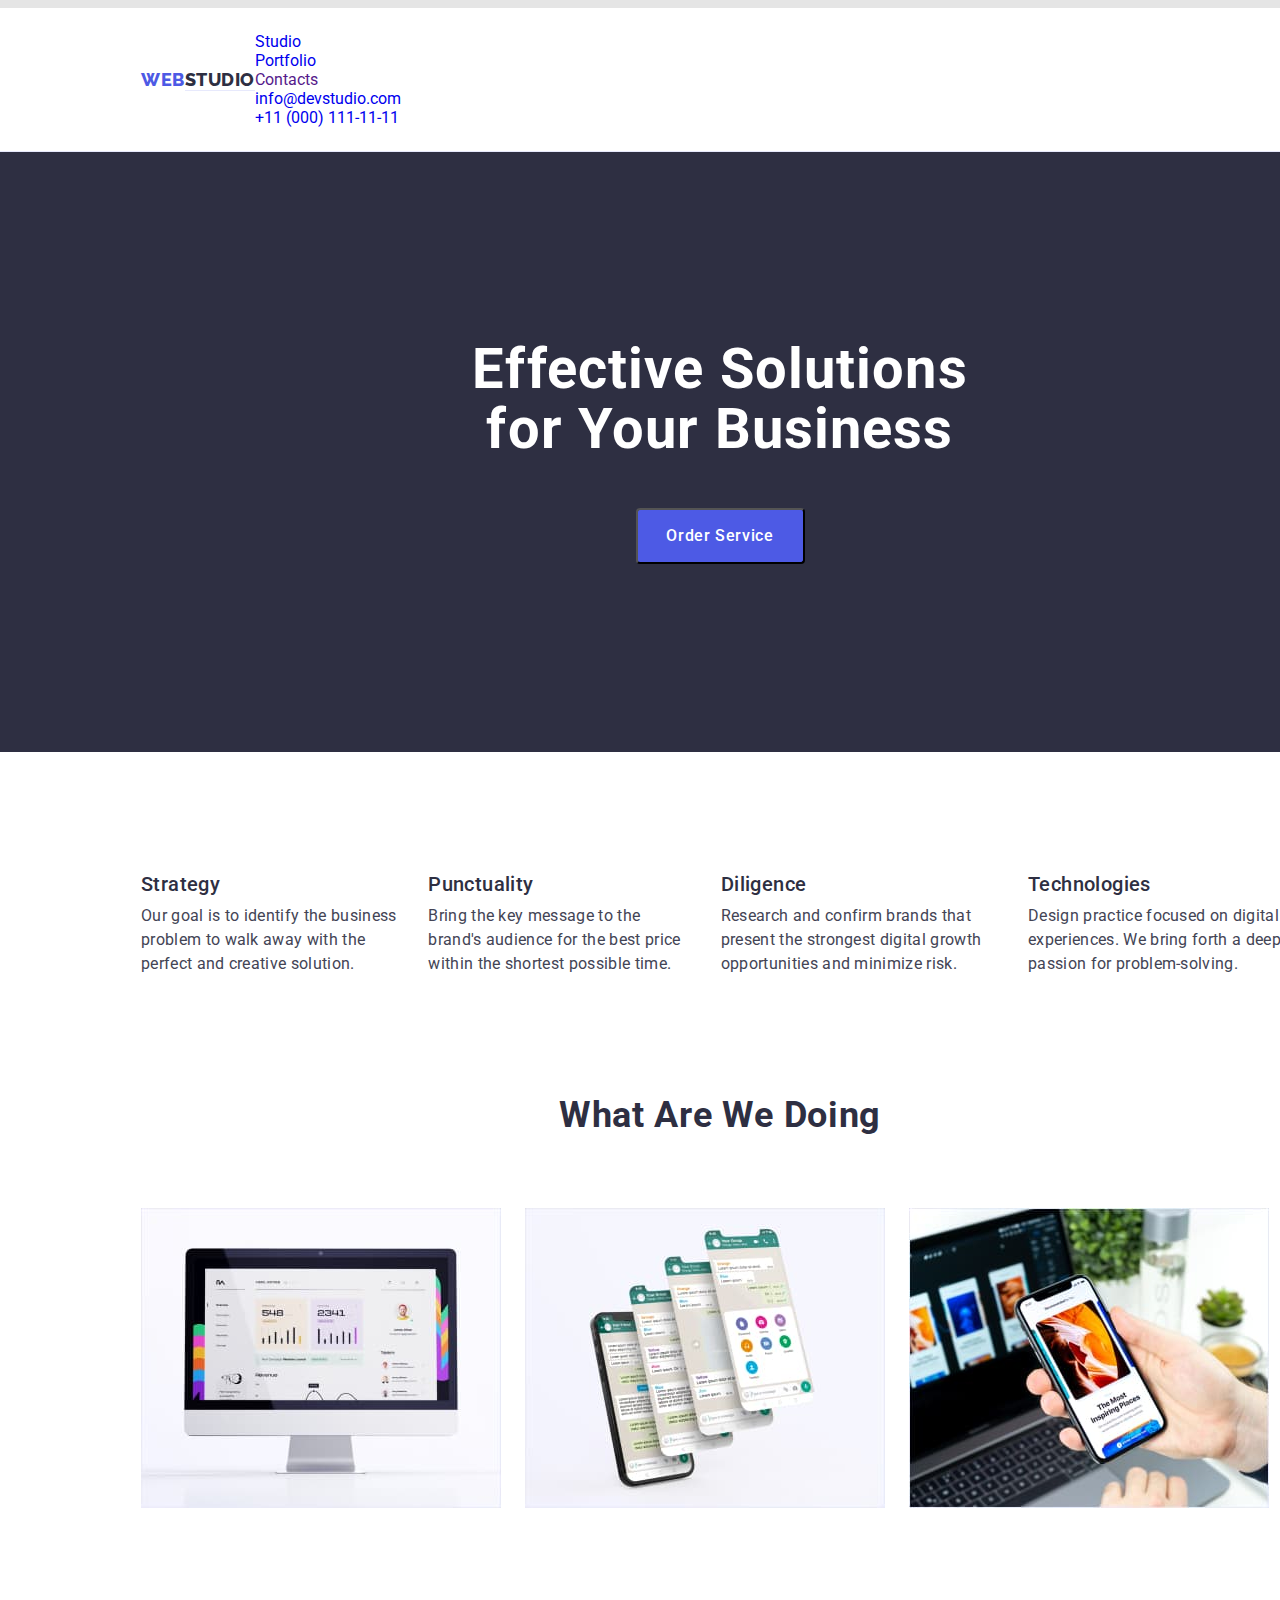
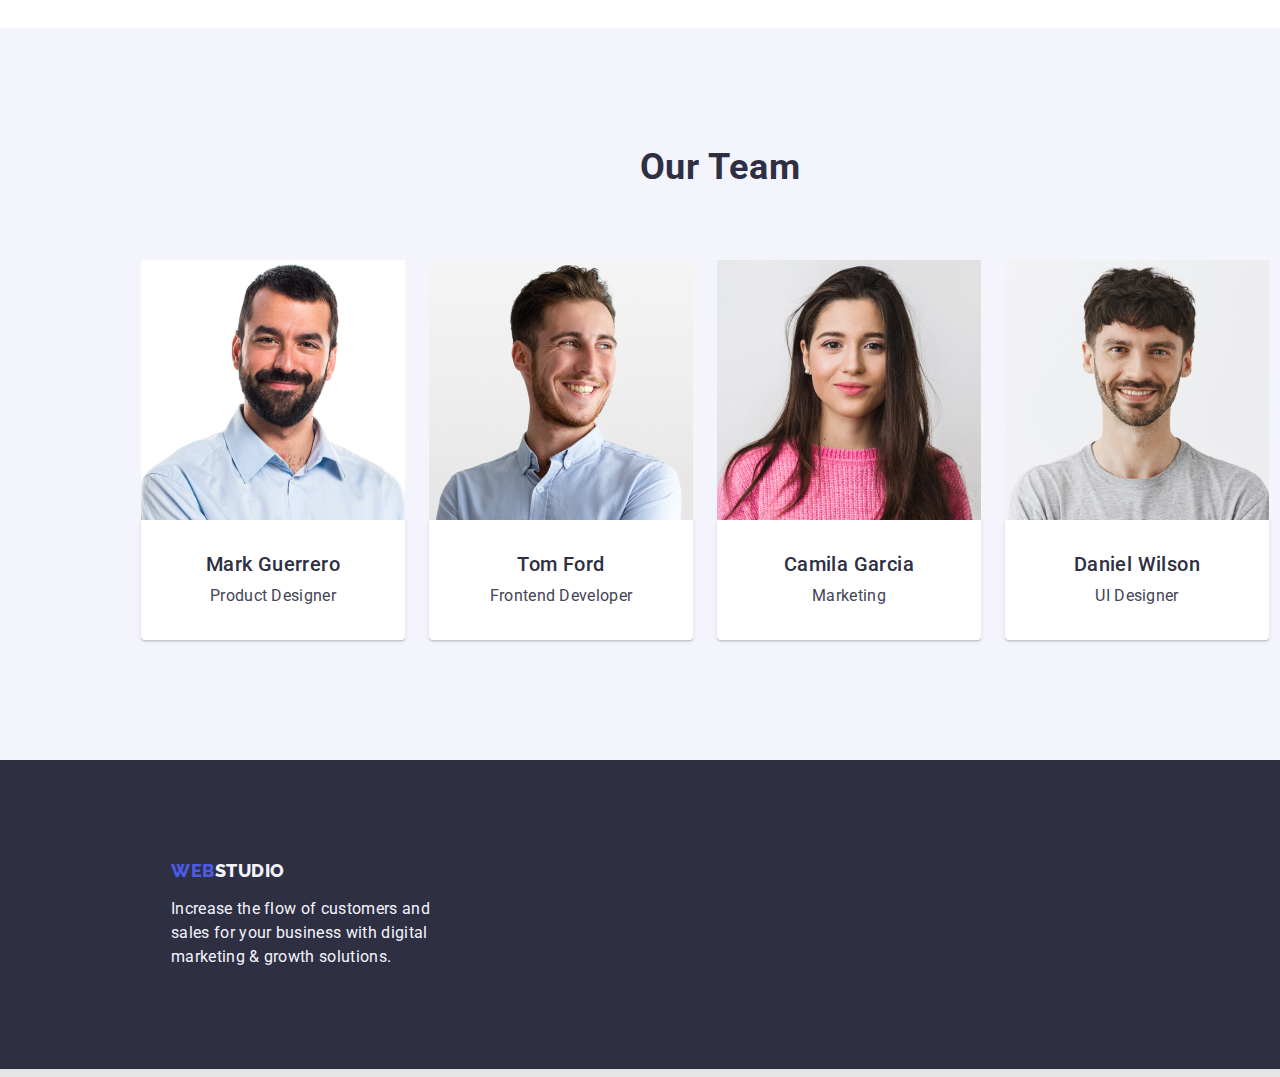
<file: index.html>
<!DOCTYPE html>
<html lang="en">
  <head>
    <meta charset="UTF-8" />
    <meta http-equiv="X-UA-Compatible" content="IE=edge" />
    <meta name="viewport" content="width=device-width, initial-scale=1.0" />

    <title>Studio</title>

    <link rel="preconnect" href="https://fonts.googleapis.com" />
    <link rel="preconnect" href="https://fonts.gstatic.com" crossorigin />
    <link
      href="https://fonts.googleapis.com/css2?family=Raleway:wght@800&family=Roboto:wght@400;500;700;900&display=swap"
      rel="stylesheet"
    />
    <!-- Сначала нормализатор стилей -->
    <link
      rel="stylesheet"
      href="https://cdnjs.cloudflare.com/ajax/libs/modern-normalize/1.1.0/modern-normalize.min.css"
      integrity="sha512-wpPYUAdjBVSE4KJnH1VR1HeZfpl1ub8YT/NKx4PuQ5NmX2tKuGu6U/JRp5y+Y8XG2tV+wKQpNHVUX03MfMFn9Q=="
      crossorigin="anonymous"
      referrerpolicy="no-referrer"
    />
    <!-- Потом мои стили -->
    <link href="./css/styles.css" rel="stylesheet" />
  </head>

  <body>
    <header class="header">
      <div class="container">
        <nav class="nav">
          <a class="logo link" href="./index.html"
            >Web<span class="logo header">Studio</span>
          </a>
          <ul>
            <li><a href="./index.html">Studio</a></li>
            <li><a href="./portfolio.html">Portfolio</a></li>
            <li><a href="">Contacts</a></li>

          <ul class="address">
          <li>
            <a href="mailto:info@devstudio.com"
              >info@devstudio.com</a
            >
          </li>
          <li>
            <a href="tel:+110001111111"
              >+11 (000) 111-11-11</a
            >
          </li>
        </ul>
      </div>
    </header>

    <main>
      <!-- Section 1 Hero -->
      <section class="hero">
        <div class="container">
          <h1>Effective Solutions for Your Business</h1>
          <button type="button">Order Service</button>
        </div>
      </section>

      <!-- Section 2 Priorities -->
      <section class="priorities">
        <div class="container">
          <h2 class="title" hidden>Our priorities</h2>
          <ul class="list">
            <li class="item">
              <h3 class="subtitle">Strategy</h3>
              <p class="text">
                Our goal is to identify the business problem to walk away with
                the perfect and creative solution.
              </p>
            </li>
            <li class="item">
              <h3 class="subtitle">Punctuality</h3>
              <p class="text">
                Bring the key message to the brand's audience for the best price
                within the shortest possible time.
              </p>
            </li>
            <li class="item">
              <h3 class="subtitle">Diligence</h3>
              <p class="text">
                Research and confirm brands that present the strongest digital
                growth opportunities and minimize risk.
              </p>
            </li>
            <li class="item">
              <h3 class="subtitle">Technologies</h3>
              <p class="text">
                Design practice focused on digital experiences. We bring forth a
                deep passion for problem-solving.
              </p>
            </li>
          </ul>
        </div>
      </section>

      <!-- Section 3 Doing -->
      <section class="doing">
        <div class="container">
          <h2 class="title">What are we doing</h2>
          <ul class="list">
            <li class="item">
              <img
                class="item"
                src="./images/index/prod-1.jpg"
                alt="Laptop"
                width="360"
                height="300"
              />
            </li>
            <li class="item">
              <img
                src="./images/index/prod-2.jpg"
                alt="Mobile"
                width="360"
                height="300"
              />
            </li>
            <li class="item">
              <img
                class=""
                src="./images/index/prod-3.jpg"
                alt="Laptop and Mobile"
                width="360"
                height="300"
              />
            </li>
          </ul>
        </div>
      </section>

      <!-- Section 4 Team -->
      <section class="team">
        <div class="container">
          <h2 class="title">Our Team</h2>
          <ul class="list">
            <li class="item">
              <img
                src="./images/index/team-1.jpg"
                alt="portrait"
                width="264"
                height="260"
              />
              <div class="member">
              <h3 class="subtitle">Mark Guerrero</h3>
              <p class="text">Product Designer</p></div>
            </li>
            <li class="item">
              <img
                src="./images/index/team-2.jpg"
                alt="Portrait"
                width="264"
                height="260"
              /><div class="member">
              <h3 class="subtitle">Tom Ford</h3>
              <p class="text">Frontend Developer</p></div>
            </li>
            <li class="item">
              <img
                src="./images/index/team-3.jpg"
                alt="Portrait"
                width="264"
                height="260"
              /><div class="member">
              <h3 class="subtitle">Camila Garcia</h3>
              <p class="text">Marketing</p></div>
            </li>
            <li class="item">
              <img
                src="./images/index/team-4.jpg"
                alt="Portrait"
                width="264"
                height="260"
              /><div class="member">
              <h3 class="subtitle">Daniel Wilson</h3>
              <p class="text">UI Designer</p></div>
            </li>
          </ul>
        </div>
      </section>
    </main>

    <!-- FOOTER Подвал страницы -->
    <footer class="footer">
      <div class="container">
        <a class="logo link" href="./index.html"
          >Web<span class="logo footer">Studio</span>
        </a>
        <p class="footer text">
          Increase the flow of customers and sales for your business with
          digital marketing & growth solutions.
        </p>
      </div>
    </footer>
  </body>
</html>
</file>
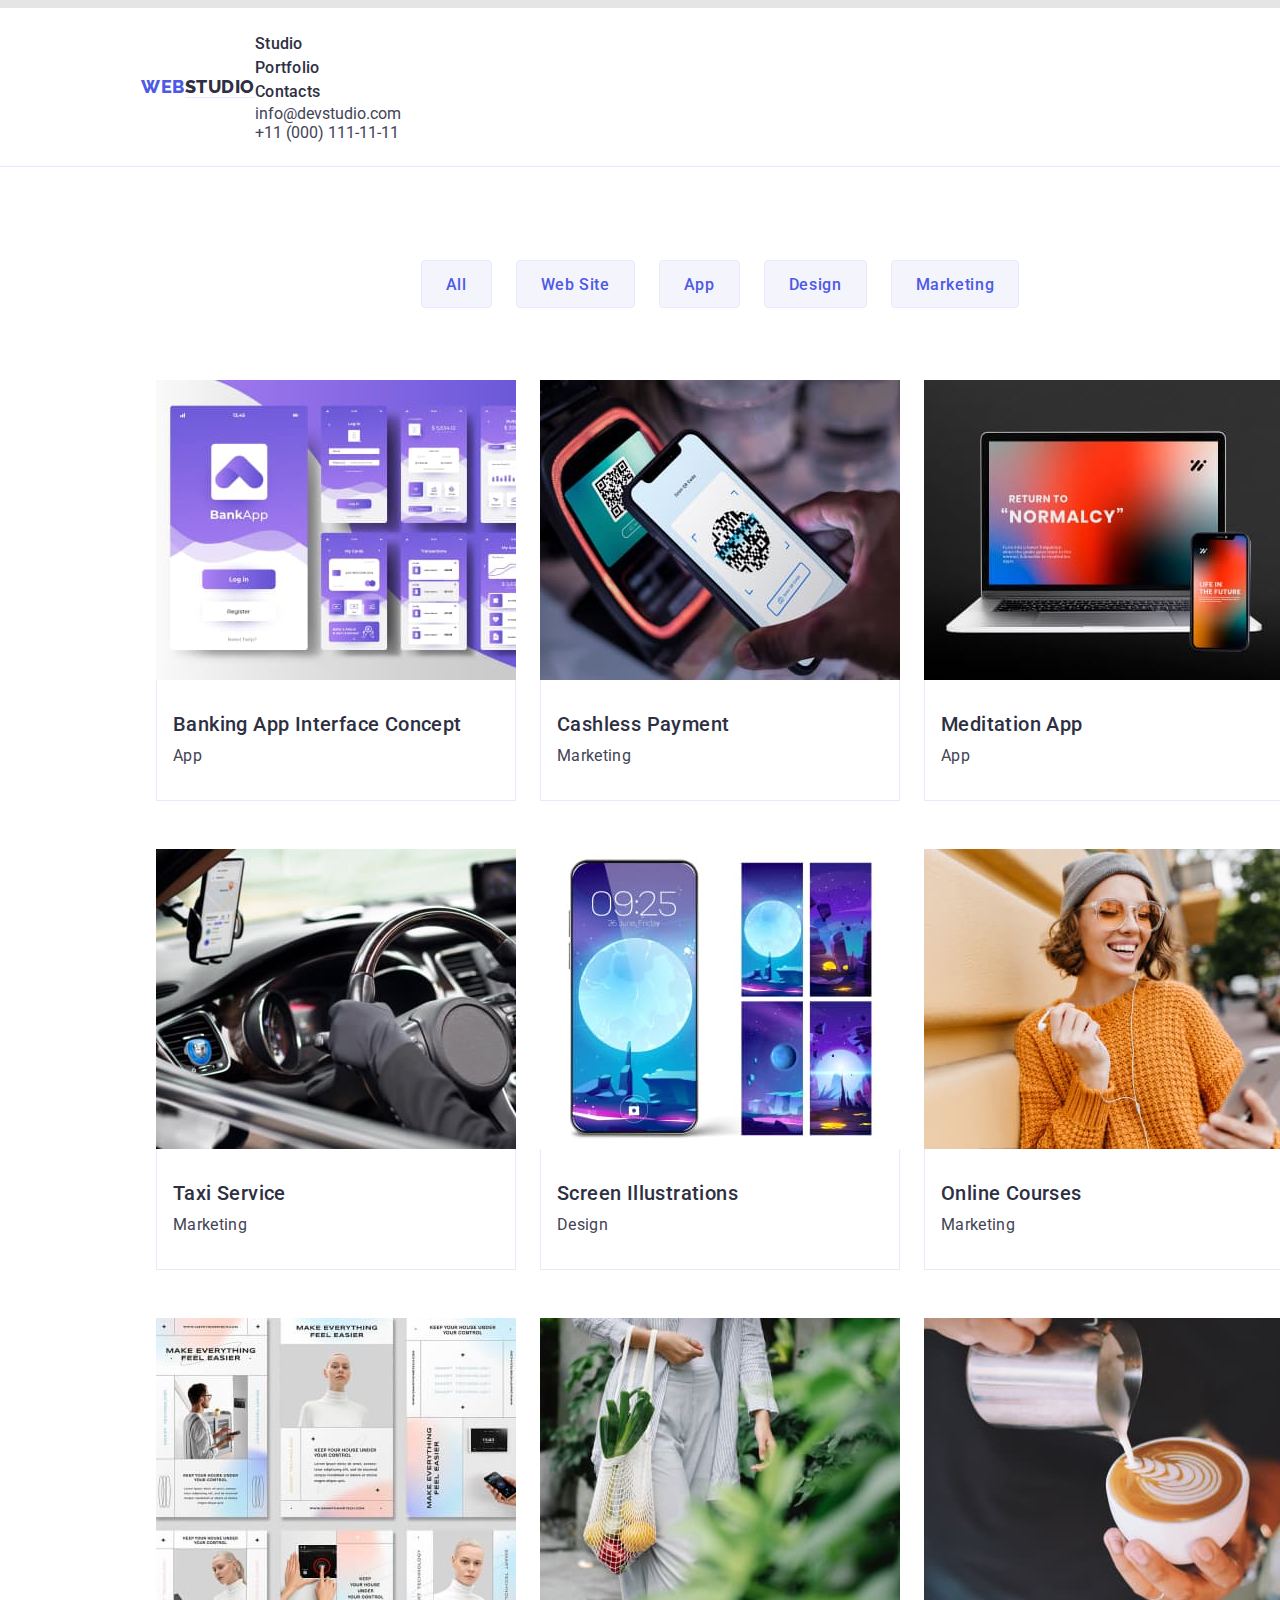
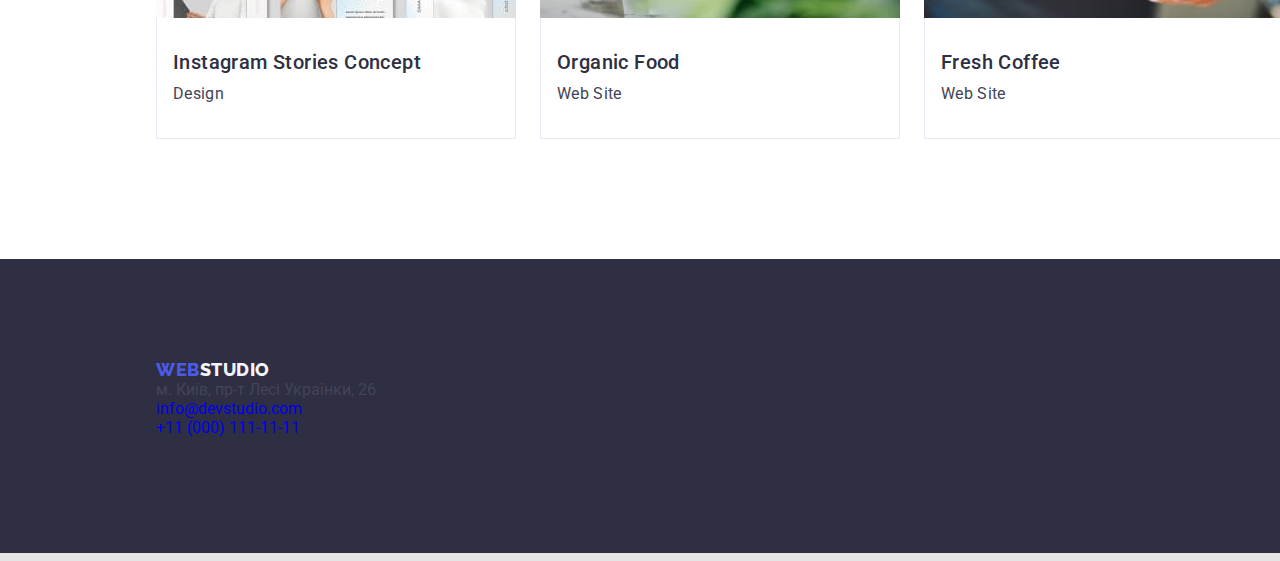
<file: portfolio.html>
<!DOCTYPE html>
<html lang="en">
  <head>
    <meta charset="UTF-8" />
    <meta http-equiv="X-UA-Compatible" content="IE=edge" />
    <meta name="viewport" content="width=device-width, initial-scale=1.0" />

    <title>Portfolio</title>
    <link rel="preconnect" href="https://fonts.googleapis.com" />
    <link rel="preconnect" href="https://fonts.gstatic.com" crossorigin />
    <link
      href="https://fonts.googleapis.com/css2?family=Raleway:wght@800&family=Roboto:wght@400;500;700;900&display=swap"
      rel="stylesheet"
    />

    <!-- Сначала нормализатор стилей -->
    <link
      rel="stylesheet"
      href="https://cdnjs.cloudflare.com/ajax/libs/modern-normalize/1.1.0/modern-normalize.min.css"
      integrity="sha512-wpPYUAdjBVSE4KJnH1VR1HeZfpl1ub8YT/NKx4PuQ5NmX2tKuGu6U/JRp5y+Y8XG2tV+wKQpNHVUX03MfMFn9Q=="
      crossorigin="anonymous"
      referrerpolicy="no-referrer"
    />
    <!-- Потом мои стили -->
    <link href="./css/styles.css" rel="stylesheet" />
  </head>

  <body>
    <header class="header">
      <div class="container">
        <nav class="nav">
          <a class="logo link" href="./index.html"
            >Web<span class="logo header">Studio</span>
          </a>
          <ul class="list">
            <li><a class="nav link" href="./index.html">Studio</a></li>
            <li><a class="nav link" href="./portfolio.html">Portfolio</a></li>
            <li><a class="nav link" href="">Contacts</a></li>

          <ul class="contact">
          <li class="contact">
            <a class="contact" href="mailto:info@devstudio.com"
              >info@devstudio.com</a
            >
          </li>
          <li>
            <a class="contact" href="tel:+110001111111"
              >+11 (000) 111-11-11</a
            >
          </li>
        </ul>
      </div>
    </header>

    <main>
      <!-- Section Portfolio -->
      <section class="portfolio">
        <div class="filter">
          <h1 hidden>Hero filter</h1>
          <ul class="list">
            <li><button type="button">All</button></li>
            <li><button type="button">Web Site</button></li>
            <li><button type="button">App</button></li>
            <li><button type="button">Design</button></li>
            <li><button type="button">Marketing</button></li>
          </ul>
        </div>

        <div class="cards">
          <h2 hidden>Cards</h2>
          <ul class="list">
            <!-- Card #1 -->
            <li class="item">
              <a href="#" class="link">
                <img
                  src="./images/portfolio/img-1.jpg"
                  alt="Banking App Interface Concept"
                  width="360"
                  height="300"
                />
                <div class="name">
                  <h3 class="subtitle">Banking App Interface Concept</h3>
                  <p class="text">App</p>
                </div>
              </a>
            </li>

            <!-- Card #2 -->
            <li class="item">
              <a href="#" class="link">
                <img
                  src="./images/portfolio/img-2.jpg"
                  alt="Cashless Payment"
                  width="360"
                  height="300"
                />
                <div class="name">
                <h3 class="subtitle">Cashless Payment</h3>
                <p class="text">Marketing</p>
                </div>
              </a>
            </li>

            <li class="item">
              <a href="#" class="link">
                <img
                  src="./images/portfolio/img-3.jpg"
                  alt="Meditation App"
                  width="360"
                  height="300"
                />
                <div class="name">
                <h3 class="subtitle">Meditation App</h3>
                <p class="text">App</p>
                </div>
              </a>
            </li>

            <!-- Card #4 -->
            <li class="item">
              <a href="#" class="link">
                <img
                  src="./images/portfolio/img-4.jpg"
                  alt="Taxi Service"
                  width="360"
                  height="300"
                />
                <div class="name">
                <h3 class="subtitle">Taxi Service</h3>
                <p class="text">Marketing</p>
                </div>
              </a>
            </li>

            <!-- Card #5 -->
            <li class="item">
              <a href="#" class="link">
                <img
                  src="./images/portfolio/img-5.jpg"
                  alt="Cashless Payment"
                  width="360"
                  height="300"
                />
                <div class="name">
                <h3 class="subtitle">Screen Illustrations</h3>
                <p class="text">Design</p>
                </div>
              </a>
            </li>

            <!-- Card #6 -->
            <li class="item">
              <a href="#" class="link">
                <img
                  src="./images/portfolio/img-6.jpg"
                  alt="Meditation App"
                  width="360"
                  height="300"
                />
                <div class="name">
                <h3 class="subtitle">Online Courses</h3>
                <p class="text">Marketing</p>
                </div>
              </a>
            </li>

            <!-- Card #7 -->
            <li class="item">
              <a href="#" class="link">
                <img
                  src="./images/portfolio/img-7.jpg"
                  alt="Instagram Stories Concep"
                  width="360"
                  height="300"
                />
                <div class="name">
                <h3 class="subtitle">Instagram Stories Concept</h3>
                <p class="text">Design</p>
                </div>
              </a>
            </li>

            <!-- Card #8 -->
            <li class="item">
              <a href="#" class="link">
                <img
                  src="./images/portfolio/img-8.jpg"
                  alt="Cashless Payment"
                  width="360"
                  height="300"
                />
                <div class="name">
                <h3 class="subtitle">Organic Food</h3>
                <p class="text">Web Site</p>
                </div>
              </a>
            </li>

            <!-- Card #9 -->
            <li class="item">
              <a href="#" class="link">
                <img
                  src="./images/portfolio/img-9.jpg"
                  alt="Meditation App"
                  width="360"
                  height="300"
                />
                <div class="name">
                <h3 class="subtitle">Fresh Coffee</h3>
                <p class="text">Web Site</p>
                </div>
              </a>
            </li>
          </ul>
        </div>

    </main>

    <!-- FOOTER Подвал страницы -->
    <footer class="footer">
      <div >
       <a class="logo link" href="./index.html">Web<span class="logo footer">Studio</span>
        </a>
        <ul class="footer address">
          <address>м. Київ, пр-т Лесі Українки, 26</address>
                 <a href="mailto:info@devstudio.com"
              >info@devstudio.com</a
            >
          </li>
          <li>
            <a href="tel:+110001111111"
              >+11 (000) 111-11-11</a>
        </p>
        </ul>
      </div>
    </footer>
  </section>
  </body>
</html>
</file>
<file: css/styles.css>
:root {
  --body-background-color: #e5e5e5;
  --logo-color: #4d5ae5;
  --logo-header-color: #2e2f42;
  --logo-footer-color: #f4f4fd;
  --nav-background-color: #ffffff;
  --nav-color: #2e2f42;
  --nav-hoverfocus-color: #404bbf;
  --address-color: #434455;
  --hero-background-color: #2e2f42;
  --hero-title-color: #ffffff;
  --hero-btn-background-color: #4d5ae5;
  --hero-btn-color: #ffffff;
  --hero-btn-hoverfocus-background-color: #404bbf;
  --list-btn-color: #4d5ae5;
  --list-btn-background-color: #f4f4fd;
  --list-btn-hoverfocus-background-color: #404bbf;
  --list-btn-hoverfocus-color: #ffffff;
  --portfolio-background-color: #ffffff;
  --priorities-background-color: #ffffff;
  --doing-background-color: #ffffff;
  --main-title-color: #2e2f42;
  --main-subtitle-color: #2e2f42;
  --main-text-color: #434455;
  --team-background-color: #f4f4fd;
  --team-item-background-color: #ffffff;
  --footer-background-color: #2e2f42;
  --footer-color: #f4f4fd;
}

/*--- Всегда делаем Сброс всех стилей браузера, для удобвства!---*/
p,
h1,
h2,
h3,
h4,
h5,
h6 {
  margin: 0;
}
a {
  text-decoration: none;
}
ul {
  margin: 0;
  padding-left: 0;
  list-style: none;
}
address {
  font-style: normal;
}
button {
  cursor: pointer;
}
img {
  display: block;
}

/*--- задаем размер контейнера всей страницы---*/
.container {
  width: 1158px;
  padding-left: 15px;
  padding-right: 15px;
  margin-left: auto;
  margin-right: auto;
}
/*--- задаем стандартные значения для всей страницы---*/
body {
  width: 1440px;
  margin-left: auto;
  margin-right: auto;
  background-color: var(--body-background-color);
  font-family: 'Roboto', sans-serif;
  color: #434455;
}

.logo {
  font-family: 'Raleway', sans-serif;
  font-weight: 800;
  font-size: 18px;
  line-height: 1.17;
  letter-spacing: 0.03em;
  text-transform: uppercase;
  color: var(--logo-color);
}
.logo.header {
  color: var(--logo-header-color);
}
.logo.footer {
  color: var(--logo-footer-color);
}

.title {
  font-weight: 700;
  font-size: 36px;
  line-height: 1.11;
  text-align: center;
  letter-spacing: 0.02em;
  text-transform: capitalize;
  color: var(--main-title-color);
}
.subtitle {
  font-weight: 500;
  font-size: 20px;
  line-height: 1.2;
  letter-spacing: 0.02em;
  color: var(--main-subtitle-color);
}
.text {
  font-size: 16px;
  line-height: 1.5;
  letter-spacing: 0.02em;
  color: var(--main-text-color);
}

/*------------------ Header ---------------------------*/
/*-------NAV Studio+Portfolio pages --------*/
.header {
  background-color: var(--nav-background-color);
  border-bottom: 1px solid #e7e9fc;
}
.header div {
  padding-top: 24px;
  padding-bottom: 24px;
}

.nav {
  display: flex;
  align-items: center;
}
.nav.list {
  display: flex;
  margin-left: 76px;
  gap: 40px;
}
.nav.link {
  font-weight: 500;
  font-size: 16px;
  line-height: 1.5;
  letter-spacing: 0.02em;
  color: var(--nav-color);
  background-color: var(--nav-background-color);
}
.nav.link:hover,
.nav.link:focus {
  color: var(--nav-hoverfocus-color);
}
.contacts li {
  font-size: 16px;
  line-height: 1.5;
  letter-spacing: 0.02em;
  display: flex;
  margin-right: 256px;
  gap: 40px;
}
.contact a {
  color: var(--address-color);
}
.contact a:hover,
.contact a:focus {
  color: #404bbf;
}

/*--------------Portfolio page. MAIN ---------------*/
.portfolio {
  background-color: var(--portfolio-background-color);
}
.filter {
  padding-top: 93px;
  padding-bottom: 72px;
}
.portfolio ul {
  display: flex;
  align-items: flex-start;
  gap: 24px;
  justify-content: center;
}
.portfolio button {
  height: 48px;
  font-family: inherit;
  font-weight: 500;
  font-size: 16px;
  line-height: 1.5;
  letter-spacing: 0.04em;
  color: var(--list-btn-color);
  background-color: var(--list-btn-background-color);
  align-items: center;
  padding: 12px 24px;
  border: 1px solid #e7e9fc;
  border-radius: 4px;
}
.portfolio button:hover,
.portfolio button:focus {
  background-color: var(--list-btn-hoverfocus-background-color);
  color: var(--list-btn-hoverfocus-color);
}

.cards {
  padding-bottom: 120px;
}
.cards ul {
  display: flex;
  flex-wrap: wrap;
  row-gap: 48px;
  column-gap: 24px;
}
.name {
  border: 1px solid #e7e9fc;
  border-top: none;
  padding-top: 32px;
  padding-left: 16px;
  padding-bottom: 32px;
}
.cards p {
  margin-top: 8px;
}
/*--------------------Section 1 Hero -----------------------*/
.hero {
  background-color: var(--hero-background-color);
}
.hero div {
  padding-top: 188px;
  padding-bottom: 292px;
  box-sizing: content-box;
  width: 496px;
  height: 120px;
  text-align: center;
}
.hero h1 {
  font-weight: 700;
  font-size: 56px;
  line-height: 1.07;
  letter-spacing: 0.02em;
  color: var(--hero-title-color);
  padding-bottom: 48px;
}
.hero button {
  width: 169px;
  height: 56px;
  font-family: inherit;
  font-weight: 500;
  font-size: 16px;
  line-height: 1.5;
  letter-spacing: 0.04em;
  color: var(--hero-btn-color);
  background-color: var(--hero-btn-background-color);
  border-radius: 4px;
  margin-right: auto;
}
.hero button:hover,
.hero button:focus {
  background-color: var(--hero-btn-hoverfocus-background-color);
}

/*---------------------- Section 2 Priorities -----------------------*/
.priorities {
  padding-top: 120px;
  background-color: var(--priorities-background-color);
}

.priorities ul {
  display: flex;
  align-items: center;
  gap: 24px;
}

.priorities h3 {
  padding-bottom: 8px;
}
/*---------------------- Section 3 Doing -----------------------*/
.doing {
  padding-top: 120px;
  padding-bottom: 120px;
  background-color: var(--doing-background-color);
}
.doing ul {
  padding-top: 72px;
  display: flex;
  align-items: center;
  gap: 24px;
}
/*------------------ Section 4 Team -----------------*/
.team {
  box-sizing: border-box;
  background-color: var(--team-background-color);
  padding-top: 120px;
  padding-bottom: 120px;
}
.team h2 {
  margin-bottom: 72px;
}

.team ul {
  display: flex;
  align-items: center;
  gap: 24px;
  text-align: center;
}
.team li {
  width: 264px;
  height: 380px;
  box-sizing: border-box;
}
.member {
  background: var(--team-item-background-color);
  box-shadow: 0px 1px 6px rgba(46, 47, 66, 0.08),
    0px 1px 1px rgba(46, 47, 66, 0.16), 0px 2px 1px rgba(46, 47, 66, 0.08);
  border-radius: 0px 0px 4px 4px;
  border-top: none;
  padding-top: 32px;
  padding-bottom: 32px;
}
.team p {
  margin-top: 8px;
}
/*-------------- FOOTER - Подвал страницы ---------------*/
.footer {
  background-color: var(--footer-background-color);
}
.footer div {
  width: 264px;
  margin-left: 156px;
  padding-top: 100px;
  padding-bottom: 100px;
}
.footer p {
  color: var(--footer-color);
  margin-top: 16px;
}
</file>
